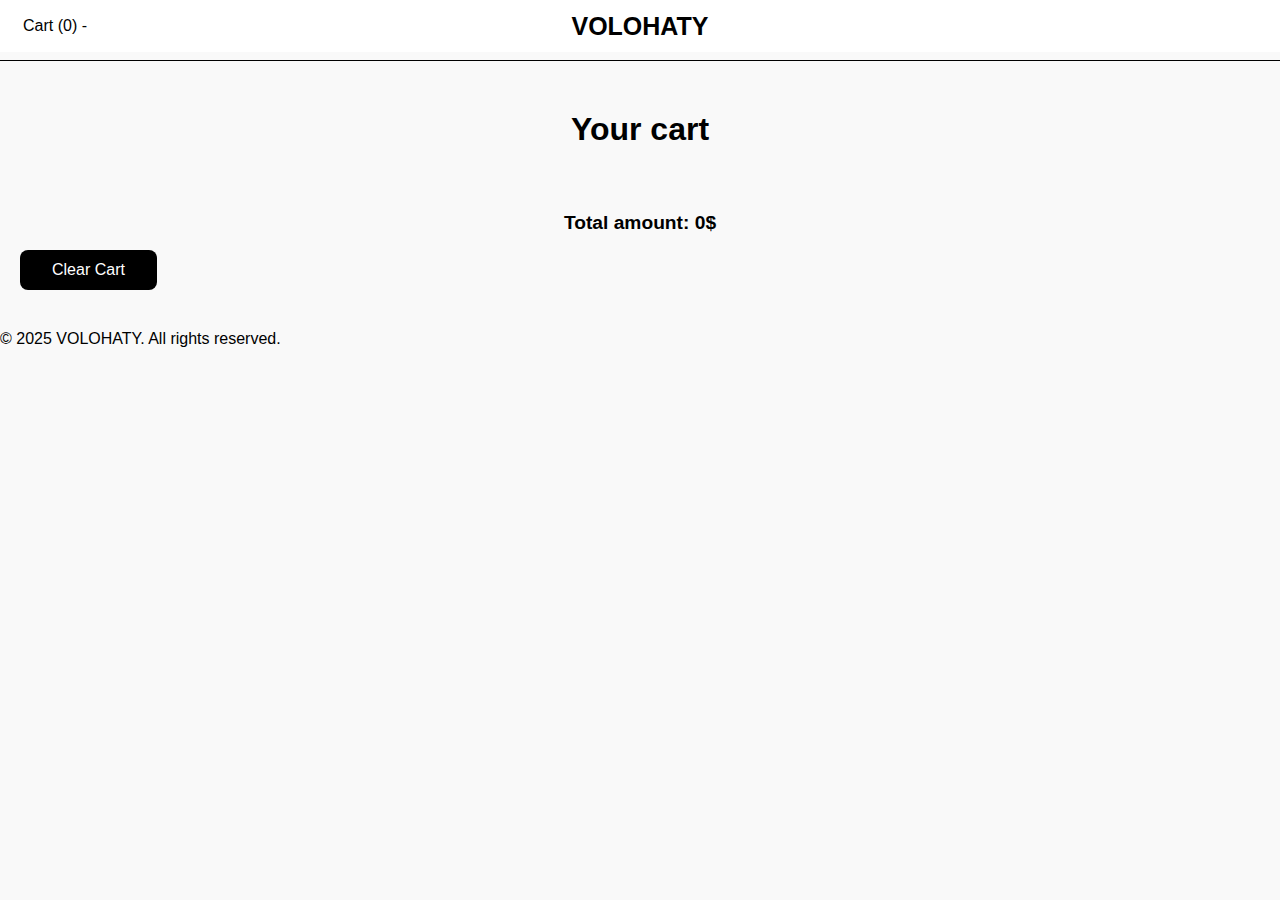
<file: pages/cart.html>
<!DOCTYPE html>
<html lang="uk">
<head>
  <meta charset="UTF-8" />
  <meta name="viewport" content="width=device-width, initial-scale=1.0"/>
  <title>Cart VOLOHATY</title>
  <link rel="stylesheet" href="/styles/cart.css" />
</head>
<body>
  <header>
    <div class="top-bar">
      <a href="/pages/cart.html" class="cart-btn">Cart (<span id="cart-count">0</span>) - <span id="cart-total"></span></a>
      <div class="logo">VOLOHATY</div>
    </div>
  </header>
  

  <main>
    <h2>Your cart</h2>
    <div id="cart-items"></div>
    <p>Total amount: <span id="total-price">0</span>$</p>
    <button id="clear-cart">Clear Cart</button>
  </main>

  <footer>
    <p>© 2025 VOLOHATY. All rights reserved.</p>
  </footer>

  <script src="/scripts/cart.js"></script>
</body>
</html>
</file>
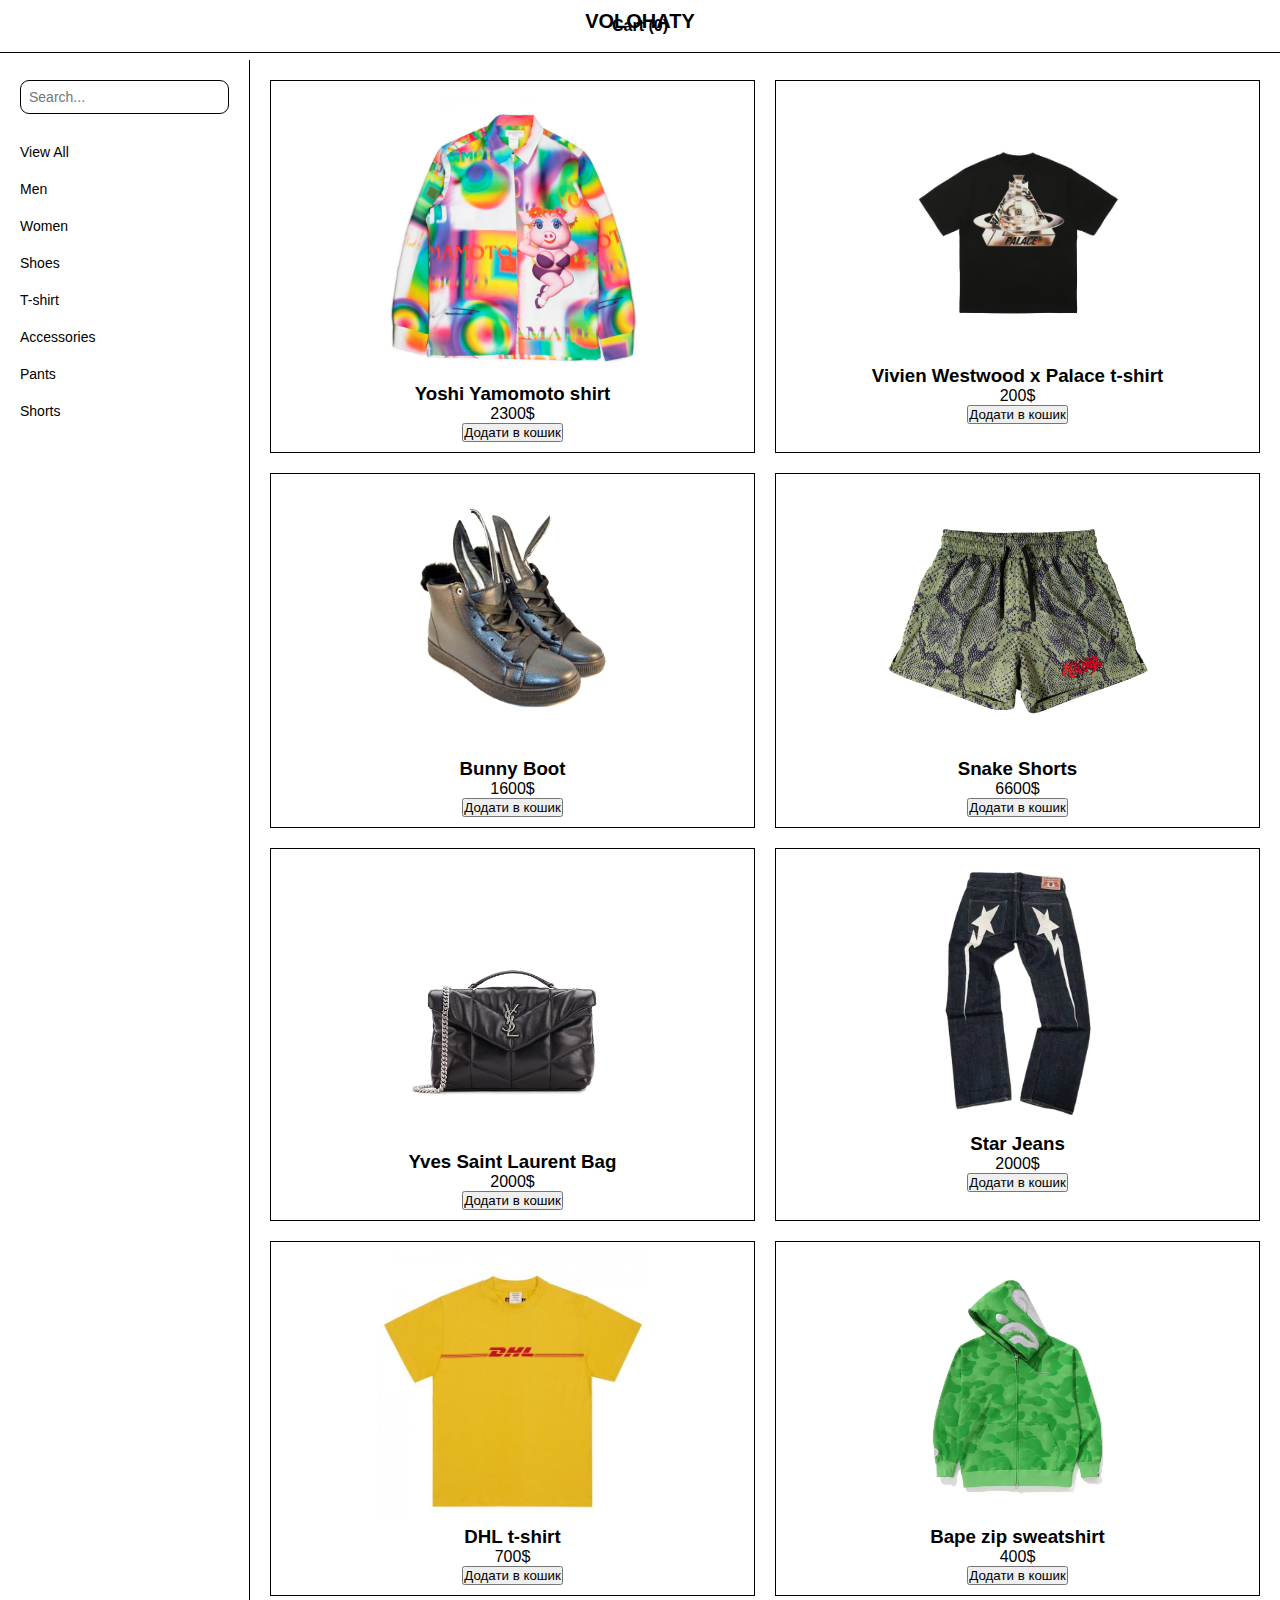
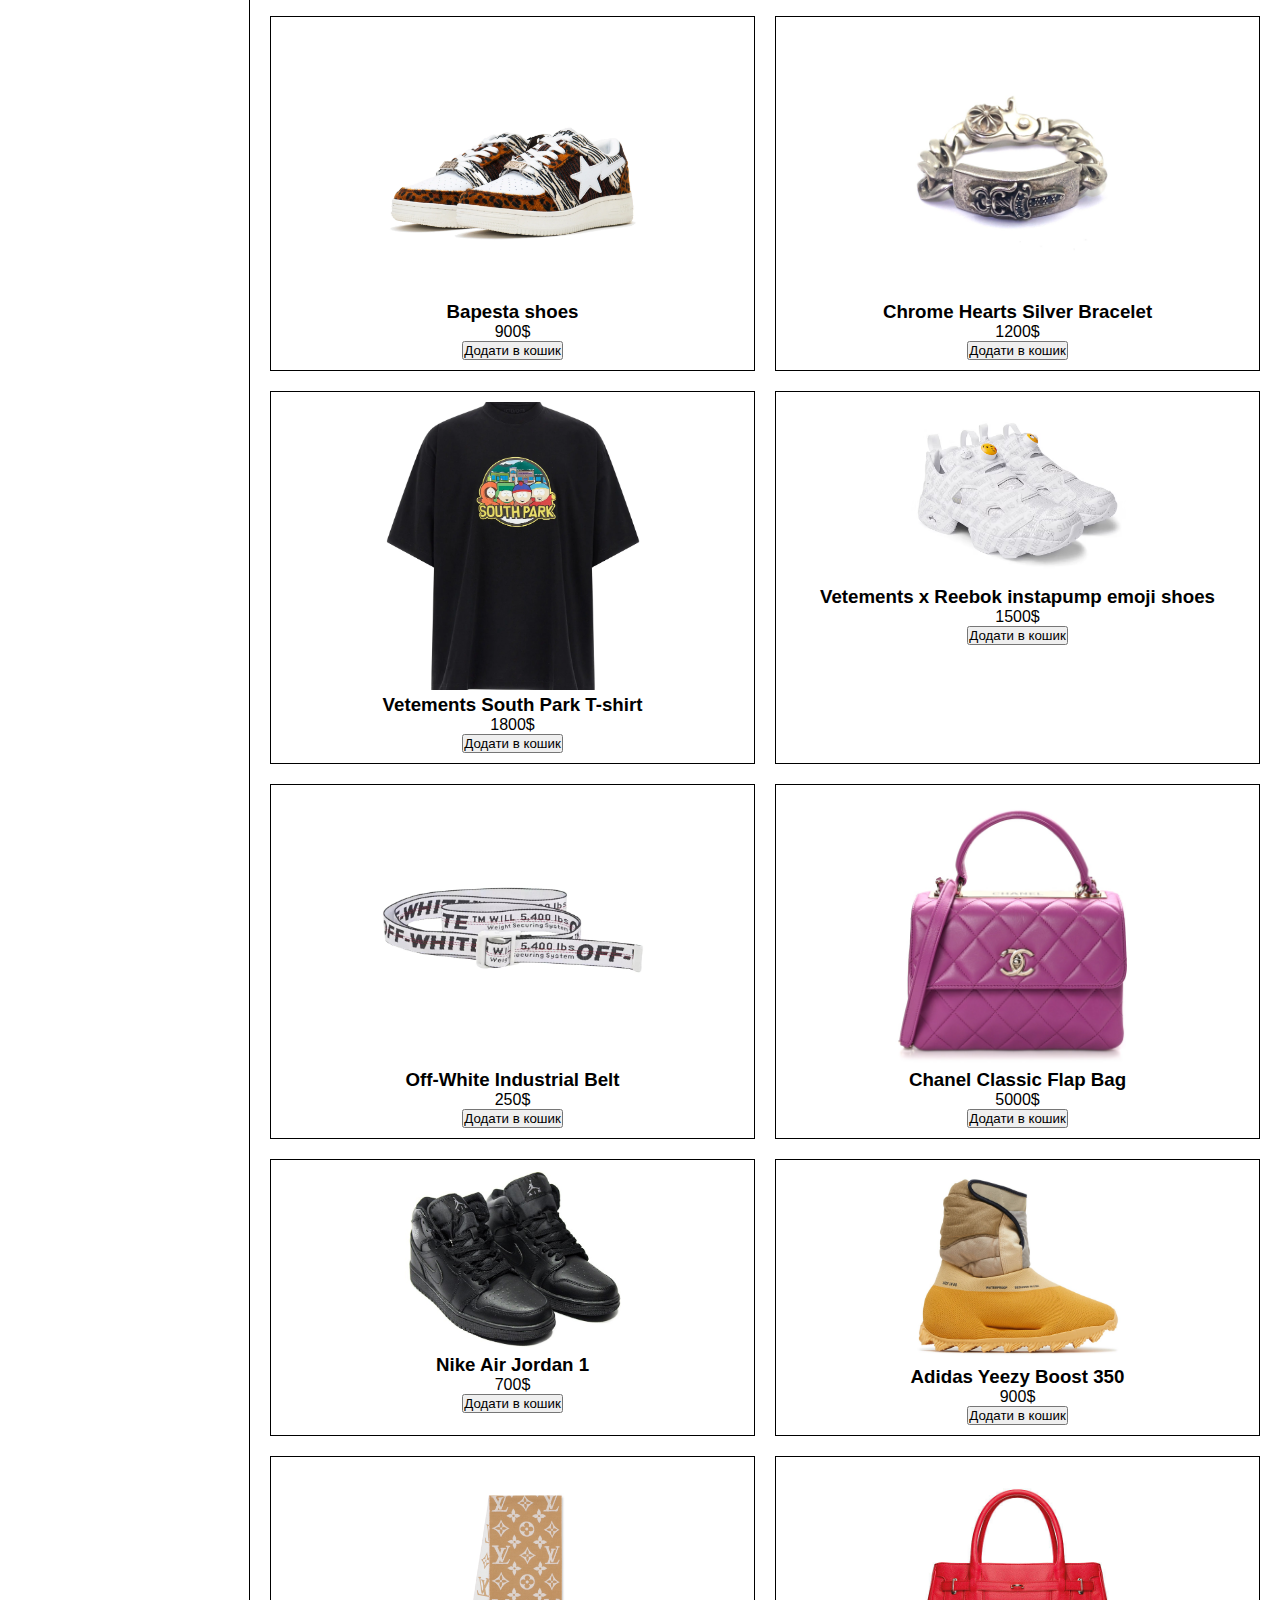
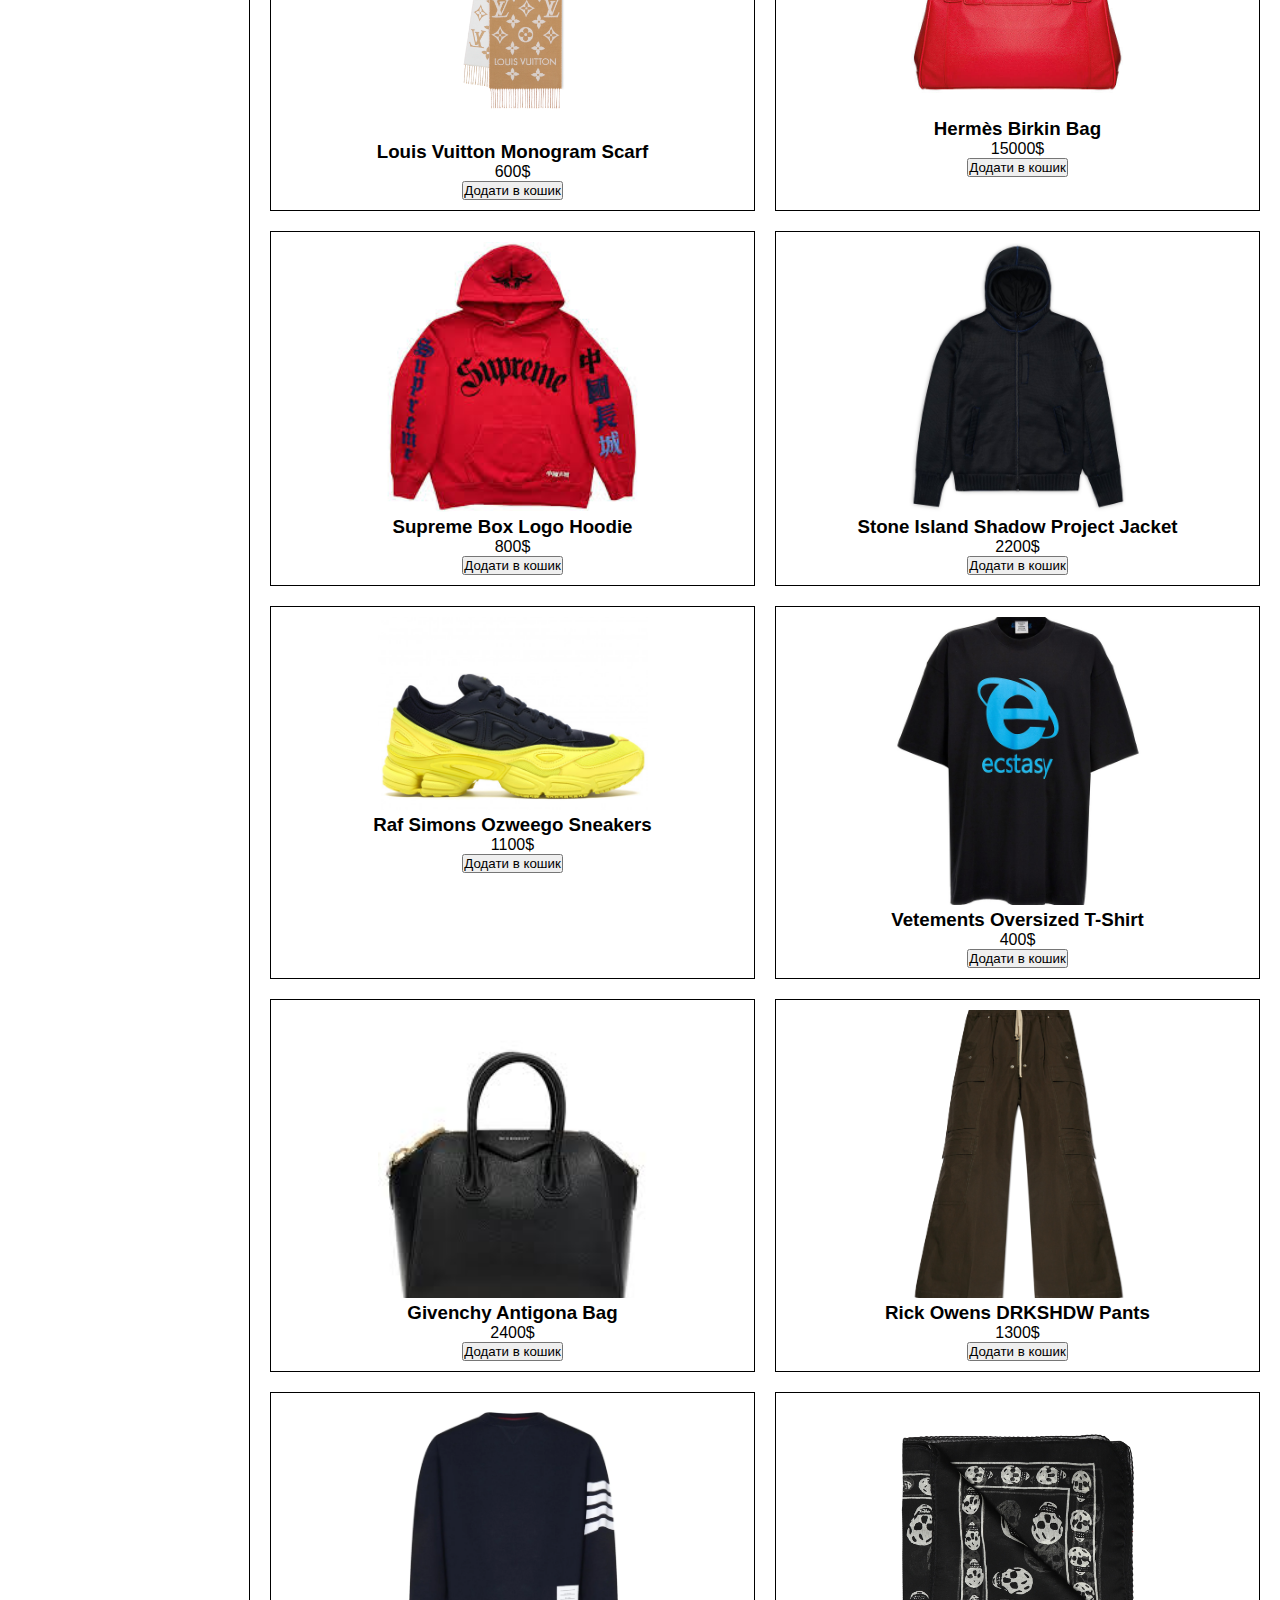
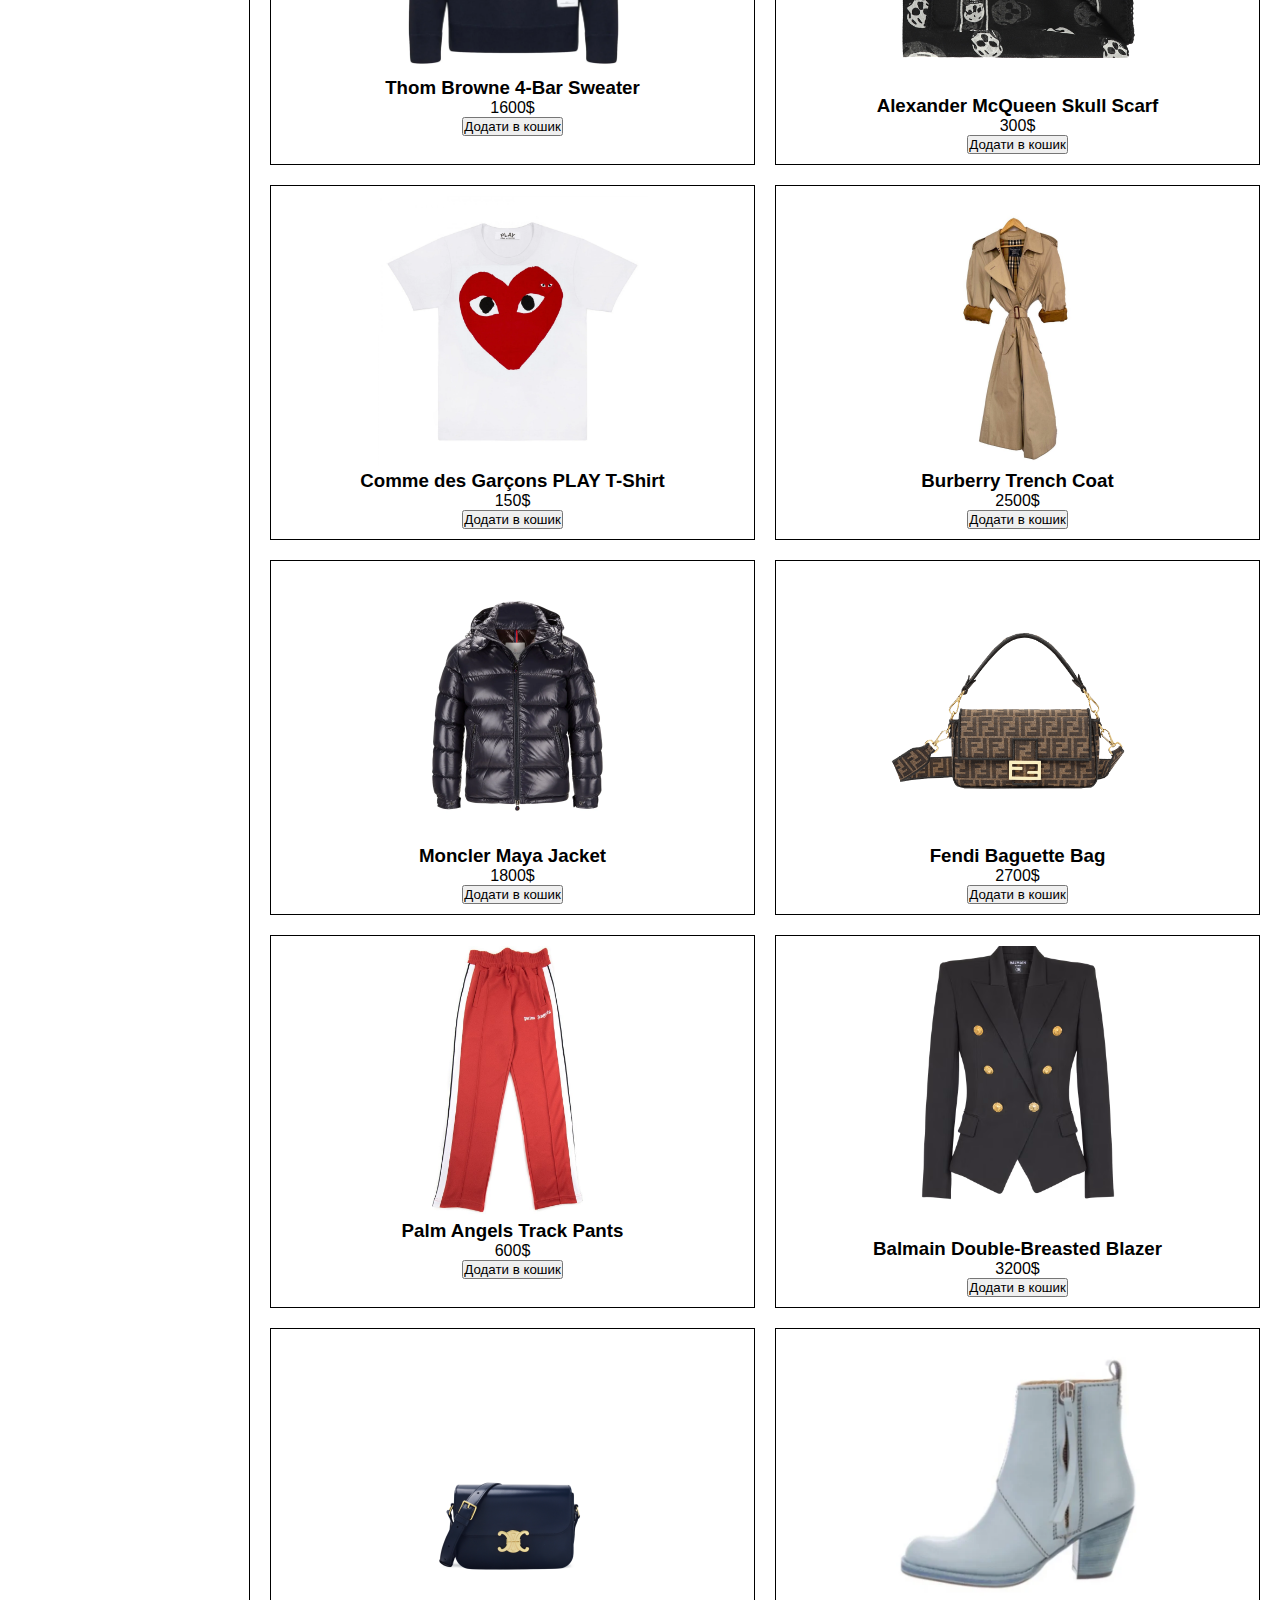
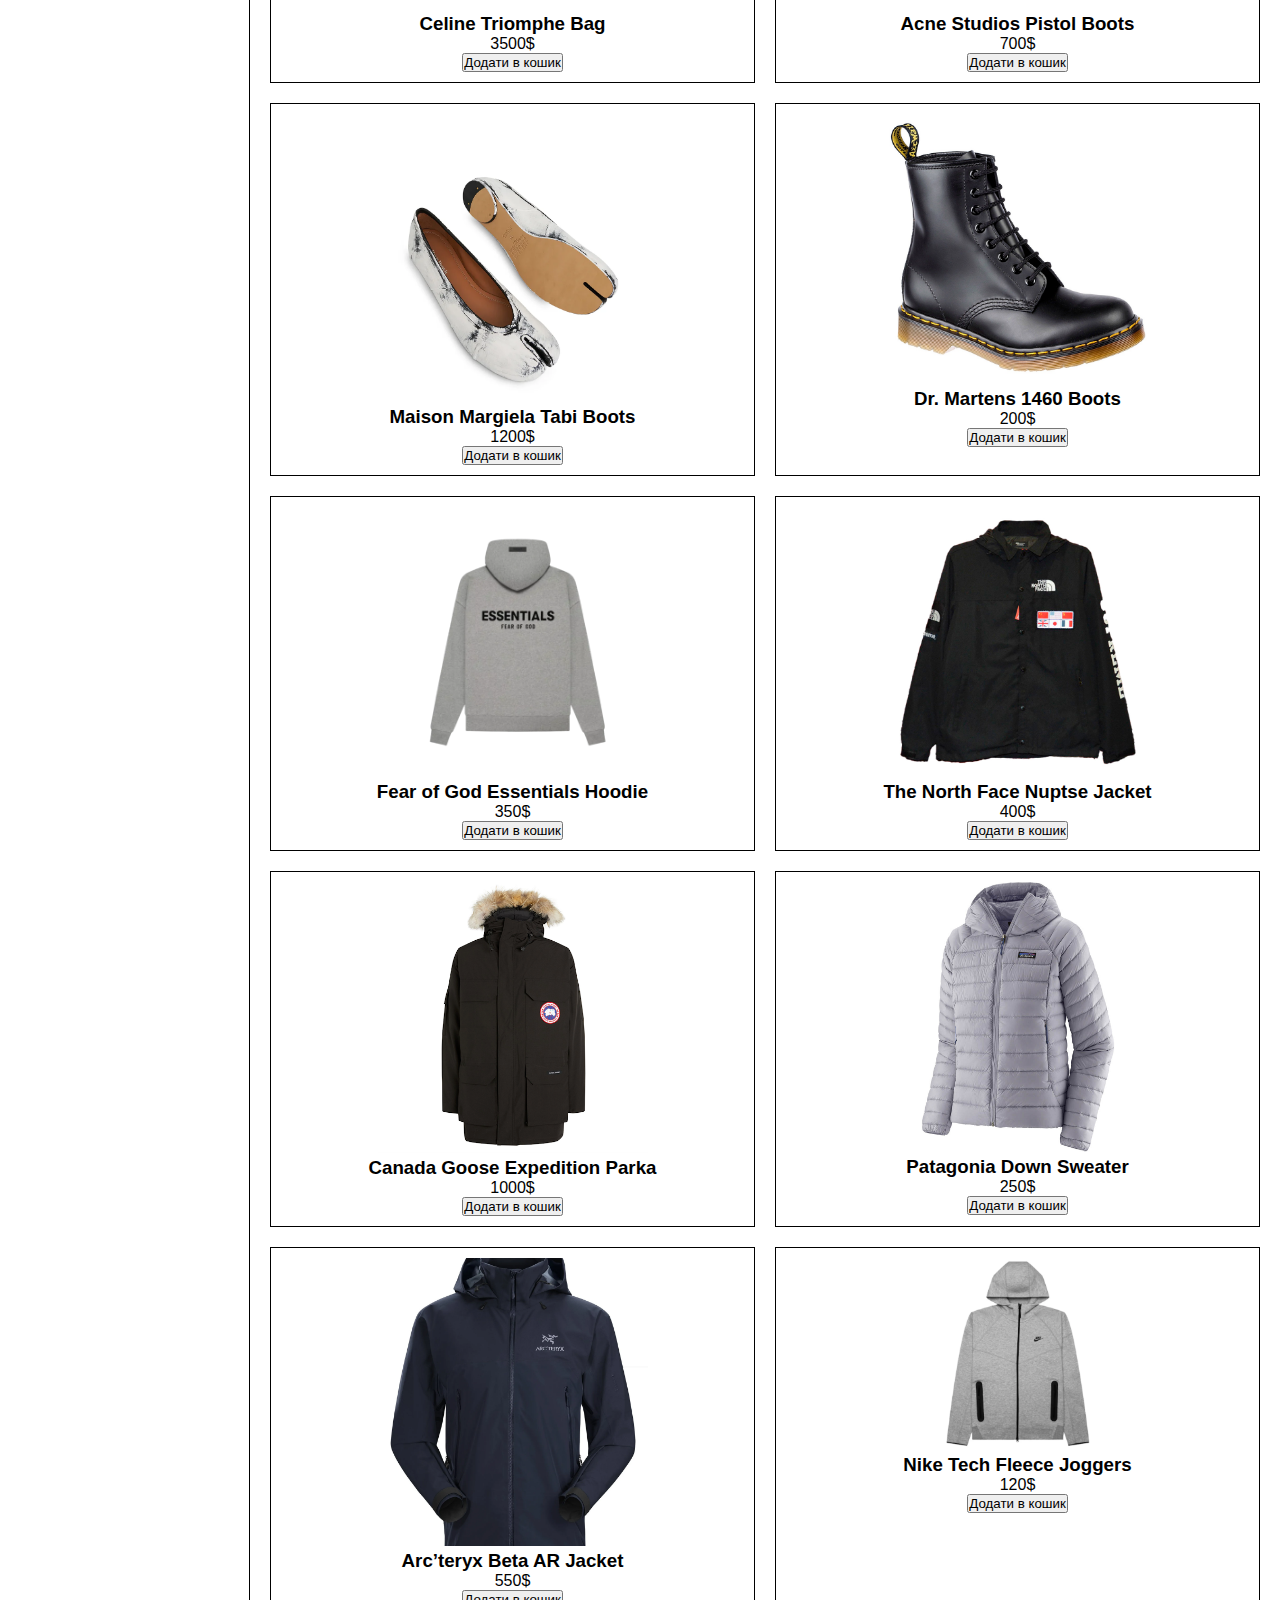
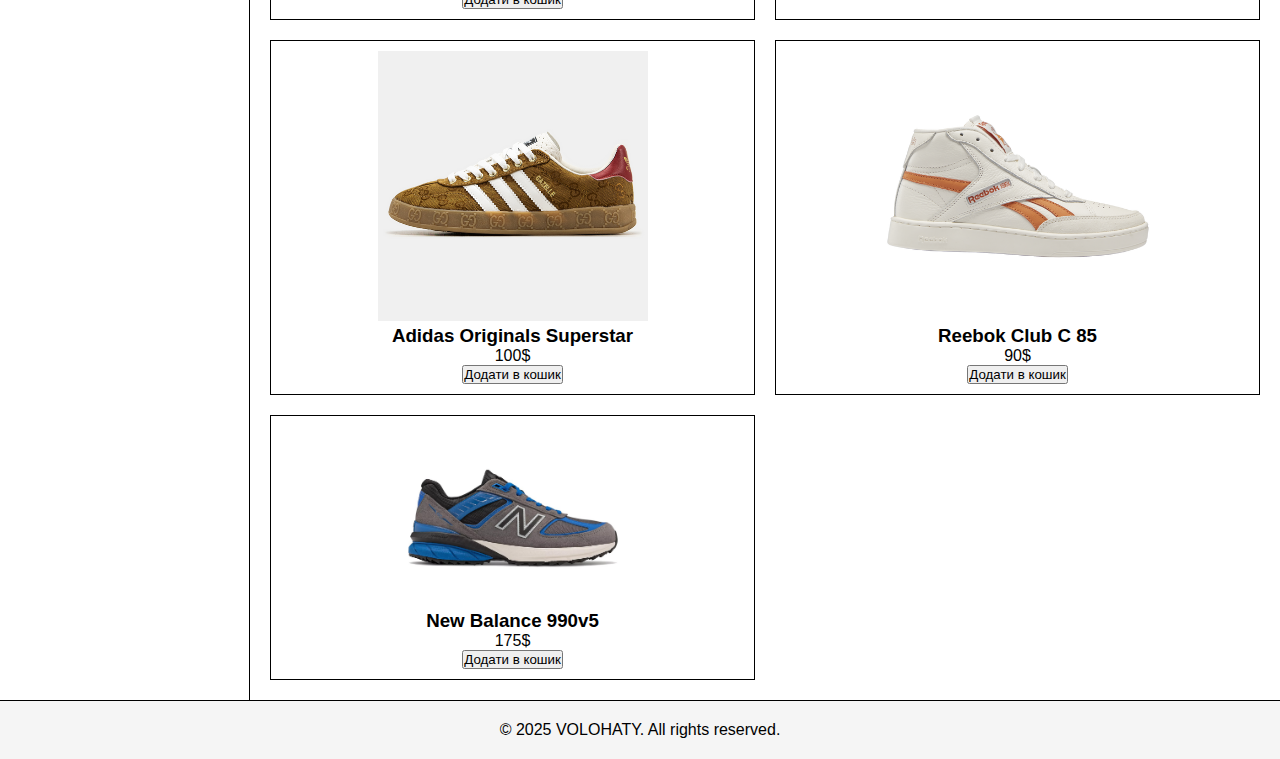
<file: pages/catalogue.html>
<!DOCTYPE html>
<html lang="uk">
<head>
  <meta charset="UTF-8" />
  <meta name="viewport" content="width=device-width, initial-scale=1.0"/>
  <title>Catalogue — VOLOHATY</title>
  <link rel="stylesheet" href="/styles/styles2.css" />
</head>
<body>

  <header>
    <div class="top-bar">
      <div class="logo">VOLOHATY</div>
      <a href="/pages/cart.html" class="cart-link">Cart (<span id="cart-count">0</span>)</a>

    </div>
  </header>

  <div class="container">
    <aside class="sidebar">
      <input type="text" id="searchInput" placeholder="Search...">
      <ul>
        <li onclick="filterProducts('all')">View All</li>
        <li onclick="filterProducts('man')">Men</li>
        <li onclick="filterProducts('woman')">Women</li>
        <li onclick="filterProducts('shoes')">Shoes</li>
        <li onclick="filterProducts('tshirt')">T-shirt</li>
        <li onclick="filterProducts('woman')">Accessories</li>
        <li onclick="filterProducts('woman')">Pants</li>
        <li onclick="filterProducts('woman')">Shorts</li>
      </ul>
    </aside>

    <main>
      <div id="productList" class="product-grid"></div>
    </main>
  </div>

  <footer>
    <p>© 2025 VOLOHATY. All rights reserved.</p>
  </footer>

  <script src="/scripts/catalogue.js"></script>
  <script src="/scripts/cart.js"></script>
</body>
</html>
</file>
<file: styles/cart.css>
* {
  box-sizing: border-box;
  margin: 0;
  padding: 0;
}

html, body {
  height: 100%;
  font-family: Arial, sans-serif;
  background-color: #f9f9f9;
}
body::-webkit-scrollbar {
  display: none;
}

body {
  font-family: Arial, sans-serif;
  display: flex;
  flex-direction: column;
  min-height: 100vh;
  padding-top: 60px;
}

header {
  border-bottom: 1px solid #000000;
  position: relative;
  text-align: center;
  justify-content: space-between;
}

.top-bar {
  display: flex;
  justify-content: space-between;
  align-items: center;
  padding: 10px 10px;
  background-color: #fff;
  position: fixed;
  top: 0;
  left: 0;
  right: 0;
  z-index: 1000;
}


.logo {
  font-size: 25px !important;;
  font-weight: bold; 
  text-transform: uppercase;
  text-align: center;
  cursor: pointer;
  position: absolute;
  left: 50%;
  transform: translateX(-50%);
}

.nav-links {
  display: flex;
  gap: 20px;
  align-items: center;
  justify-content: start;
  margin-top: 0.5vh;
}

.nav-links a,
.collection-btn,
.menu-btn,
.cart-btn {
  text-decoration: none;
  color: #000;
  background: none;
  border: 1px solid transparent;
  font-size: 16px;
  cursor: pointer;
  border-radius: 1vh;
  padding: 6px 12px;
  transition: border-color 0.2s ease, background-color 0.3s ease;
}

.menu-btn:hover,
.cart-btn:hover,
.collection-btn:hover {
  border-color: black;
}

main {
  padding: 50px 20px 40px;
  width: 100%;
}

h2 {
  font-size: 2rem;
  margin-bottom: 2rem;
  text-align: center;
}

#cart-items {
  display: grid;
  grid-template-columns: repeat(4, 1fr);
  gap: 1rem;
  margin-bottom: 2rem;
  width: 100%;
}

.cart-item {
  width: 100%;
  display: flex;
  background-color: #fff;
  border-radius: 12px;
  padding: 1rem;
  align-items: center;
  box-shadow: 0 2px 8px rgba(0, 0, 0, 0.1);
  transition: transform 0.2s ease;
  gap: 1rem;
}

.cart-item:hover {
  transform: scale(1.02);
}
.cart-item-details {
  flex: 1;
  text-align: center;
  display: flex;
  flex-direction: column;
  justify-content: center;
  gap: 0.8rem;
}

.cart-item-details h3 {
  font-size: 1rem;
}

.cart-item-details p {
  font-size: 0.9rem;
  color: #555;
}

.remove-item {
  background-color: #000;
  color: #fff;
  border: none;
  padding: 0.4rem 3rem;
  border-radius: 6px;
  cursor: pointer;
  transition: background-color 0.3s ease;
  font-size: 0.8rem;
  align-self: center;
  width: fit-content;
  margin: 0 auto; 
}
.cart-item img {
  width: 240px;
  height: 280px;
  object-fit: contain;
  border-radius: 8px;
}
.remove-item:hover {
  background-color: #444;
}


main > p {
  text-align: center;
  font-size: 1.2rem;
  font-weight: bold;
  margin-bottom: 1rem;
}

#total-price {
  color: #000;
  font-weight: bold;
}

#clear-cart {
  background-color: #000;
  color: #fff;
  border: none;
  padding: 0.7rem 1.5rem;
  border-radius: 8px;
  cursor: pointer;
  transition: background-color 0.3s ease;
}

#clear-cart:hover {
  background-color: #474747;
}

.footer-logo {
  text-align: center;
  font-size: 28px;
  font-weight: 900;
  letter-spacing: 1px;
  margin-bottom: 5px;
  font-family: 'Arial Black', Arial, sans-serif;
  color: #000;
  user-select: none;
  text-transform: uppercase;
}


.footer {
  background-color: #fff;
  color: #000;
  padding: 40px 20px 20px;
  font-family: Arial, sans-serif;
  font-size: 14px;
  text-align: left;
  border-top: 1px solid #000;
}

.footer-container {
  display: flex;
  flex-wrap: wrap;
  justify-content: space-between;
  max-width: 1200px;
  margin: 0 auto 30px;
  gap: 20px;
}

.footer-column {
  flex: 1 1 220px;
  min-width: 200px;
}

.footer-column h4 {
  font-size: 18px;
  margin-bottom: 15px;
  color: #000;
  border-bottom: 2px solid #000;
  padding-bottom: 8px;
  text-transform: uppercase;
  font-weight: bold;
}

.footer-column p {
  margin: 6px 0;
  line-height: 1.5;
  color: #000;
}

.social-links {
  display: flex;
  gap: 15px;
  margin-top: 10px;
}

.social-icon {
  display: inline-block;
  width: 32px;
  height: 32px;
  background-color: #fff;
  color: #000;
  border: 1px solid #000;
  text-align: center;
  line-height: 32px;
  border-radius: 50%;
  font-weight: bold;
  font-size: 14px;
  text-decoration: none;
  cursor: pointer;
  user-select: none;
  transition: 
    background-color 0.3s ease,
    color 0.3s ease,
    border-color 0.3s ease;
}

.social-icon:hover {
  background-color: #000;
  color: #fff;
  border-color: #000;
}

.footer-bottom {
  text-align: center;
  border-top: 1px solid #000;
  padding-top: 15px;
  font-size: 13px;
  color: #000;
}

@media (max-width: 768px) {
  .footer-container {
    flex-direction: column;
    gap: 30px;
  }
  .footer-column {
    min-width: 100%;
  }
}


.cart-actions {
  display: flex;
  justify-content: center;
  gap: 20px;
  margin-bottom: 30px;
}

#clear-cart, #order-btn {
  background-color: #000;
  color: #fff;
  border: none;
  padding: 0.7rem 2rem;
  border-radius: 8px;
  cursor: pointer;
  font-size: 1rem;
  transition: background-color 0.3s ease, transform 0.2s ease;
}

#clear-cart:hover, #order-btn:hover {
  background-color: #474747;
  transform: scale(1.05);
}

#order-form {
  background: #fff;
  padding: 20px;
  border-radius: 12px;
  box-shadow: 0 2px 12px rgba(0,0,0,0.1);
  max-width: 400px;
  margin: 0 auto 40px;
}

#order-form label {
  display: block;
  margin-bottom: 10px;
}

#order-form input, #order-form select {
  width: 100%;
  padding: 6px 8px;
  margin-top: 4px;
  border: 1px solid #ccc;
  border-radius: 6px;
  font-size: 1rem;
}

#order-form button {
  margin-top: 12px;
  padding: 10px 16px;
  cursor: pointer;
  border-radius: 8px;
  border: none;
  background-color: #000;
  color: #fff;
  font-size: 1rem;
  transition: background-color 0.3s ease;
}

#order-form button:hover {
  background-color: #474747;
}

.qty-container {
  display: flex;
  align-items: center;
  gap: 10px;
  margin: 10px 0;
}

.qty-btn {
  width: 32px;
  height: 32px;
  border: 1px solid #000;
  background-color: #fff;
  font-size: 18px;
  font-weight: bold;
  cursor: pointer;
  transition: background-color 0.2s ease, color 0.2s ease;
  display: flex;
  justify-content: center;
  align-items: center;
  user-select: none;
  border-radius: 4px;
}

.qty-btn:hover {
  background-color: #000;
  color: #fff;
}

.qty-number {
  min-width: 24px;
  text-align: center;
  font-size: 16px;
}
</file>
<file: styles/styles2.css>
* {
  margin: 0;
  padding: 0;
  box-sizing: border-box;
}

body {
  font-family: Arial, sans-serif;
  display: flex;
  flex-direction: column;
  min-height: 100vh;
  padding-top: 60px; /* для fixed top-bar */
}

.top-bar {
  background: white;
  padding: 10px 0px;
  border-bottom: 1px solid #000;
  text-align: center;
  font-size: 20px;
  font-weight: bold;
  position: fixed;
  top: 0;
  left: 0;
  right: 0;
  z-index: 1000;
}

.logo {
  font-size: 20px;
  font-weight: bold;
  text-transform: uppercase;
  text-align: center;
  cursor: pointer;
  position: absolute;
  left: 50%;
  transform: translateX(-50%);
}

.container {
  display: flex;
}

.sidebar {
  width: 250px;
  background: #fff;
  padding: 20px;
  border-right: 1px solid #000;
}

.sidebar input {
  width: 100%;
  padding: 8px;
  margin-bottom: 20px;
  border-radius: 1vh;
  border: 1px solid #000;
  font-size: 14px;
}

.sidebar ul {
  list-style: none;
}

.sidebar li {
  padding: 10px 0;
  cursor: pointer;
  transition: 0.3s;
  font-size: 14px;
  border-bottom: 1px solid transparent;
}

.sidebar li:hover {
  font-weight: bold;
  border-bottom: 1px solid black;
}

main {
  flex: 1;
  padding: 20px;
}

.product-grid {
  display: grid;
  grid-template-columns: repeat(auto-fit, minmax(480px, 5fr));
  gap: 20px;
}

.product {
  border: 1px solid #000;
  padding: 10px;
  text-align: center;
}

.product img {
  width: 30vh;
  height: auto;
  max-height: 32vh;
  object-fit: cover;
}
.cart-link {
  color: #000;
  text-decoration: none;
  font-weight: bold;
  font-size: 16px;
  border: 1px solid transparent;
  padding: 6px 12px;
  border-radius: 1vh;
  transition: border-color 0.2s ease;
  cursor: pointer;
  display: inline-block;
}

.cart-link:hover {
  border-color: #000;
}
footer {
  padding: 20px;
  text-align: center;
  background: #f5f5f5;
  border-top: 1px solid #000;
  margin-top: auto;
}
</file>
